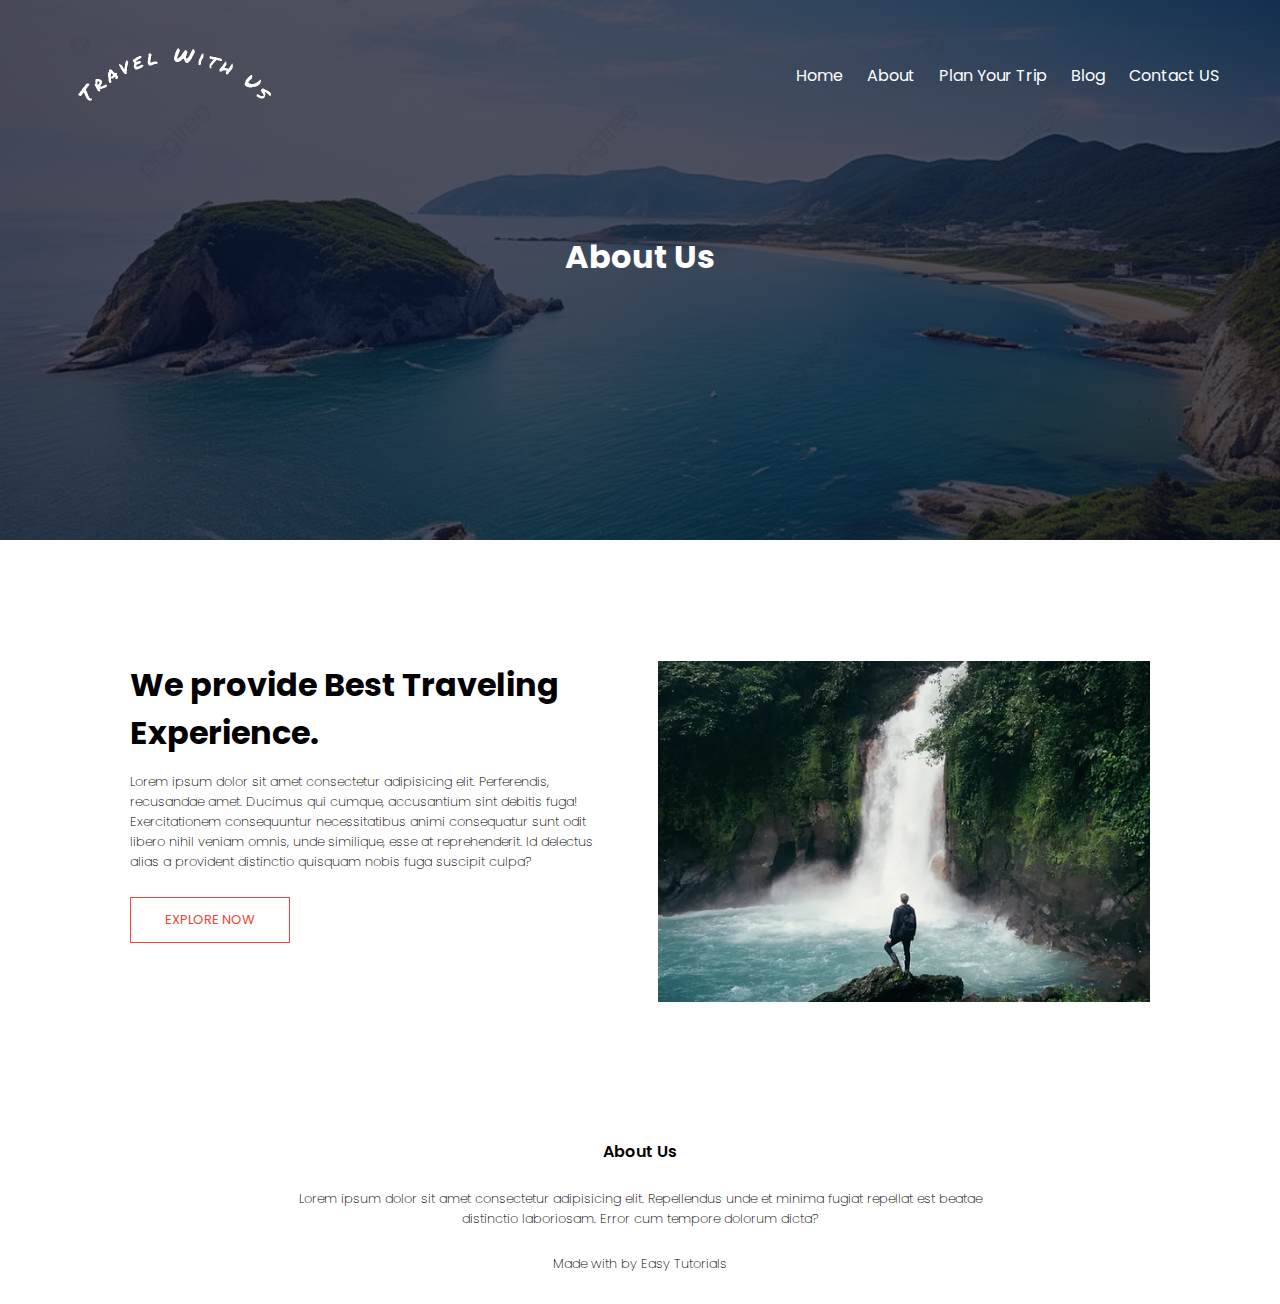
<file: about.html>
<!DOCTYPE html>
<html lang="en">
  <head>
    <meta charset="UTF-8" />
    <meta name="viewport" content="width=device-width, initial-scale=1.0" />
    <title>Traveling with US</title>
    <link
      rel="stylesheet"
      href="https://cdnjs.cloudflare.com/ajax/libs/font-awesome/6.4.2/css/all.min.css"
      integrity="sha512-z3gLpd7yknf1YoNbCzqRKc4qyor8gaKU1qmn+CShxbuBusANI9QpRohGBreCFkKxLhei6S9CQXFEbbKuqLg0DA=="
      crossorigin="anonymous"
      referrerpolicy="no-referrer"
    />
    <link rel="stylesheet" href="style.css" />
  </head>
  <body>
    <section>
      <div class="sub-header">
        <nav>
          <a href="index.html"><img src="imges/logo.png" alt="logo" /></a>
          <div class="nav-links" id="navLinks">
            <i class="fa-solid fa-xmark" onclick="hidemenu()"></i>
            <ul>
              <li><a href="index.html">Home</a></li>
              <li><a href="about.html">About</a></li>
              <li><a href="">Plan Your Trip</a></li>
              <li><a href="blog.html">Blog</a></li>
              <li><a href="">Contact US</a></li>
            </ul>
          </div>
          <i onclick="showmenu()" class="fa-solid fa-bars"></i>
        </nav>
        <h1>About Us</h1>
    </div>
    </section>

   <!-- ----- about us content ------ -->

   <section class="about-us">
    <div class="row">
      <div class="about-col">
        <h1>We provide Best Traveling Experience.</h1>
        <p>Lorem ipsum dolor sit amet consectetur adipisicing elit. Perferendis, recusandae amet. Ducimus qui cumque, accusantium sint debitis fuga! Exercitationem consequuntur necessitatibus animi consequatur sunt odit libero nihil veniam omnis, unde similique, esse at reprehenderit. Id delectus alias a provident distinctio quisquam nobis fuga suscipit culpa?</p>
        <a href="" class="btn about-btn">EXPLORE NOW</a>
      </div>
      <div class="about-col">
        <img src="imges/about.webp" alt="">
      </div>
    </div>
   </section>

    <!------- footer ------->

    <section class="footer">
      <h4>About Us</h4>
      <p>
        Lorem ipsum dolor sit amet consectetur adipisicing elit. Repellendus
        unde et minima fugiat repellat est beatae <br />distinctio laboriosam.
        Error cum tempore dolorum dicta?
      </p>
      <div class="icons">
        <i class="fa-brands fa fa-facebook-f"></i>
        <i class="fa-brands fa fa-instagram"></i>
        <i class="fa-brands fa fa-twitter"></i>
        <i class="fa-brands fa fa-linkedin-in"></i>
      </div>
      <p>Made with <i class="fa-regular fa fa-heart"></i> by Easy Tutorials</p>
    </section>

    <!--------JS for Toggle menu-------->

    <script>
      var navLinks = document.getElementById("navLinks");

      function showmenu() {
        navLinks.style.right = "0";
      }
      function hidemenu() {
        navLinks.style.right = "-200px";
      }
    </script>
  </body>
</html>
</file>
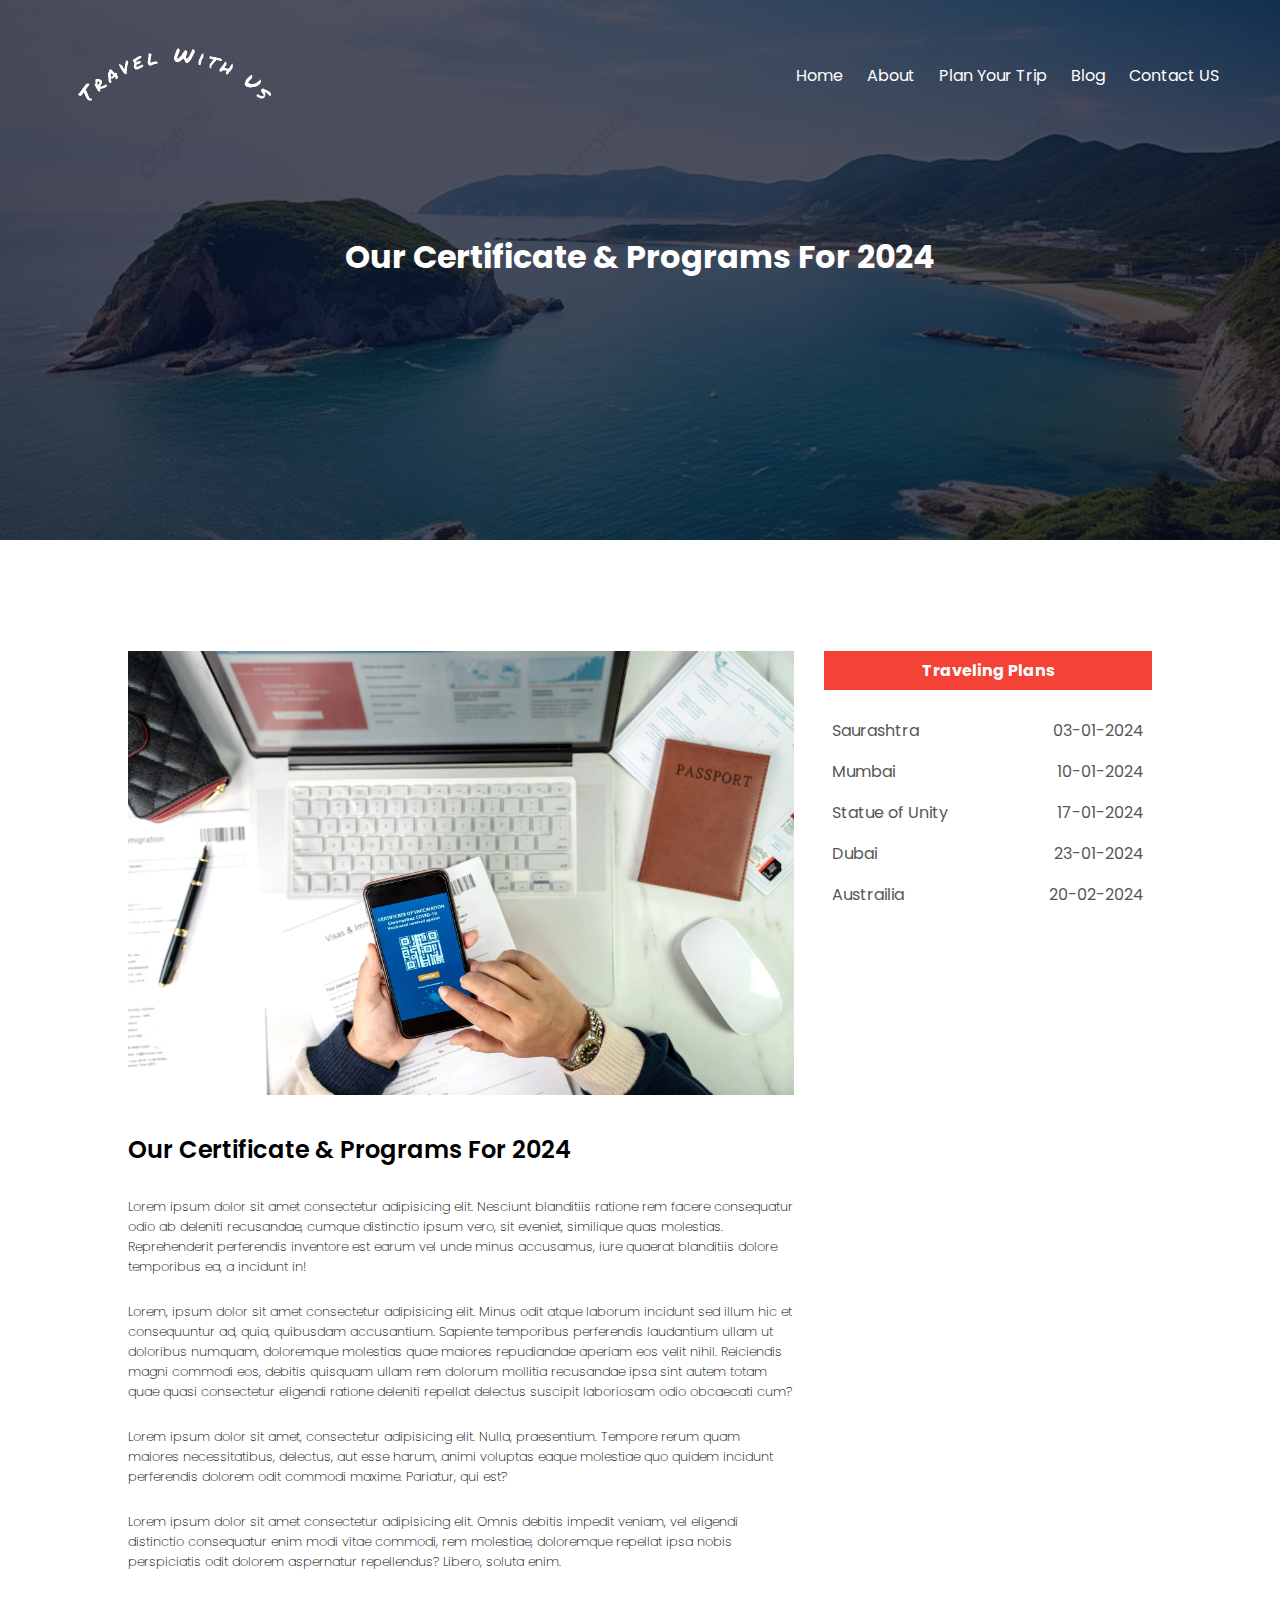
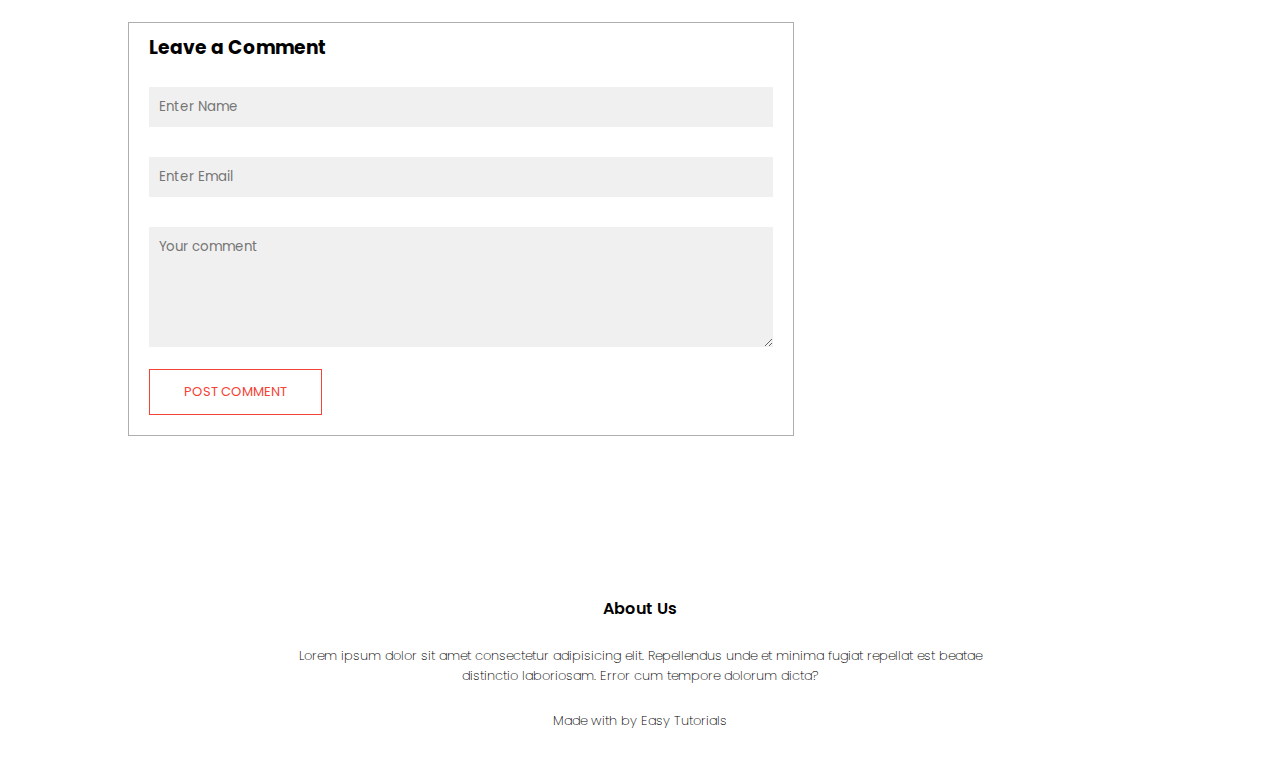
<file: blog.html>
<!DOCTYPE html>
<html lang="en">
  <head>
    <meta charset="UTF-8" />
    <meta name="viewport" content="width=device-width, initial-scale=1.0" />
    <title>Traveling with US</title>
    <link
      rel="stylesheet"
      href="https://cdnjs.cloudflare.com/ajax/libs/font-awesome/6.4.2/css/all.min.css"
      integrity="sha512-z3gLpd7yknf1YoNbCzqRKc4qyor8gaKU1qmn+CShxbuBusANI9QpRohGBreCFkKxLhei6S9CQXFEbbKuqLg0DA=="
      crossorigin="anonymous"
      referrerpolicy="no-referrer"
    />
    <link rel="stylesheet" href="style.css" />
  </head>
  <body>
    <section>
      <div class="sub-header">
        <nav>
          <a href="index.html"><img src="imges/logo.png" alt="logo" /></a>
          <div class="nav-links" id="navLinks">
            <i class="fa-solid fa-xmark" onclick="hidemenu()"></i>
            <ul>
              <li><a href="index.html">Home</a></li>
              <li><a href="about.html">About</a></li>
              <li><a href="">Plan Your Trip</a></li>
              <li><a href="blog.html">Blog</a></li>
              <li><a href="">Contact US</a></li>
            </ul>
          </div>
          <i onclick="showmenu()" class="fa-solid fa-bars"></i>
        </nav>
        <h1>Our Certificate & Programs For 2024</h1>
    </div>
    </section>
    
    <!------- Blog Page content ------->

    <section class="blog-content">
      <div class="row">
        <div class="blog-left">
          <img src="imges/certificate.webp" alt="">
          <h2>Our Certificate & Programs For 2024</h2>
          <p>Lorem ipsum dolor sit amet consectetur adipisicing elit. Nesciunt blanditiis ratione rem facere consequatur odio ab deleniti recusandae, cumque distinctio ipsum vero, sit eveniet, similique quas molestias. Reprehenderit perferendis inventore est earum vel unde minus accusamus, iure quaerat blanditiis dolore temporibus ea, a incidunt in!</p>
          <br>
          <p>Lorem, ipsum dolor sit amet consectetur adipisicing elit. Minus odit atque laborum incidunt sed illum hic et consequuntur ad, quia, quibusdam accusantium. Sapiente temporibus perferendis laudantium ullam ut doloribus numquam, doloremque molestias quae maiores repudiandae aperiam eos velit nihil. Reiciendis magni commodi eos, debitis quisquam ullam rem dolorum mollitia recusandae ipsa sint autem totam quae quasi consectetur eligendi ratione deleniti repellat delectus suscipit laboriosam odio obcaecati cum?            
          </p>
          <br>
          <p>Lorem ipsum dolor sit amet, consectetur adipisicing elit. Nulla, praesentium. Tempore rerum quam maiores necessitatibus, delectus, aut esse harum, animi voluptas eaque molestiae quo quidem incidunt perferendis dolorem odit commodi maxime. Pariatur, qui est?</p>
          <br>
          <p>Lorem ipsum dolor sit amet consectetur adipisicing elit. Omnis debitis impedit veniam, vel eligendi distinctio consequatur enim modi vitae commodi, rem molestiae, doloremque repellat ipsa nobis perspiciatis odit dolorem aspernatur repellendus? Libero, soluta enim.</p>
          <div class="comment-box">
            <h3>Leave a Comment</h3>
  
            <form class="comment-form">
              <input type="text" placeholder="Enter Name">
              <input type="email" placeholder="Enter Email">
              <textarea rows="5" placeholder="Your comment"></textarea>
              <button type="submit" class="btn about-btn">POST COMMENT</button>
            </form>
          </div>


          
          
          
        </div>
        <div class="blog-right">
          <h3>Traveling Plans</h3>
          <div>
            <span>Saurashtra</span>
            <span>03-01-2024</span>
          </div>
          <div>
            <span>Mumbai</span>
            <span>10-01-2024</span>
          </div>
          <div>
            <span>Statue of Unity</span>
            <span>17-01-2024</span>
          </div>
          <div>
            <span>Dubai</span>
            <span>23-01-2024</span>
          </div>
          <div>
            <span>Austrailia</span>
            <span>20-02-2024</span>
          </div>

        </div>
      </div>
    </section>

    <!------- footer ------->

    <section class="footer">
      <h4>About Us</h4>
      <p>
        Lorem ipsum dolor sit amet consectetur adipisicing elit. Repellendus
        unde et minima fugiat repellat est beatae <br />distinctio laboriosam.
        Error cum tempore dolorum dicta?
      </p>
      <div class="icons">
        <i class="fa-brands fa fa-facebook-f"></i>
        <i class="fa-brands fa fa-instagram"></i>
        <i class="fa-brands fa fa-twitter"></i>
        <i class="fa-brands fa fa-linkedin-in"></i>
      </div>
      <p>Made with <i class="fa-regular fa fa-heart"></i> by Easy Tutorials</p>
    </section>

    <!--------JS for Toggle menu-------->

    <script>
      var navLinks = document.getElementById("navLinks");

      function showmenu() {
        navLinks.style.right = "0";
      }
      function hidemenu() {
        navLinks.style.right = "-200px";
      }
    </script>
  </body>
</html>
</file>
<file: style.css>
@import url("https://fonts.googleapis.com/css2?family=Poppins:wght@100;200;300;400;600;700&display=swap");

* {
  margin: 0;
  padding: 0;
  font-family: "Poppins", sans-serif;
  border: border-box;
}

.header {
  height: 100vh;
  width: 100%;
  background-image: linear-gradient(rgba(4, 9, 30, 0.7), rgba(4, 9, 30, 0.7)),
    url(imges/banner.jpg);
  background-position: 5px;
  background-size: cover;
  position: relative;
}

nav {
  display: flex;
  padding: 2% 4%;
  align-items: center;
  justify-content: space-between;
}

nav img {
  width: 250px;
}
.nav-links ul li {
  display: inline-block;
  list-style: none;
  padding: 10px;
  position: relative;
}
.nav-links ul li a {
  color: white;
  text-decoration: none;
}
.nav-links ul li::after {
  content: "";
  width: 0%;
  height: 2px;
  background: #f44336;
  display: block;
  margin: auto;
  transition: 0.5s;
}
.nav-links ul li:hover::after {
  width: 100%;
}
.text-box {
  width: 90%;
  color: white;
  position: absolute;
  top: 50%;
  left: 50%;
  transform: translate(-50%, -50%);
  text-align: center;
}
.text-box h1 {
  font-size: 52px;
}
.text-box p {
  font-size: 14px;
  margin: 15px 0 30px;
}
.btn {
  display: inline-block;
  text-decoration: none;
  color: white;
  border: 1px solid white;
  padding: 12px 34px;
  font-size: 13px;
  background: transparent;
  position: relative;
  cursor: pointer;
}
.btn:hover {
  border: 1px solid rgb(212, 112, 49);
  background: rgb(211, 97, 26);
  transition: 1.3s;
}
nav .fa-solid {
  display: none;
}

@media (max-width: 760px) {
  .text-box h1 {
    font-size: 25px;
  }
  .nav-links ul li {
    display: block;
  }
  .fa-solid {
    margin-left: 1px;
    color: #ae9f9f;
  }
  .nav-links {
    position: absolute;
    background: rgb(24, 16, 16);
    height: 100vh;
    width: 200px;
    top: 0;
    right: 0;
    text-align: center;
    z-index: 2;
    transition: 1.1s;
  }
  nav .fa-solid {
    display: block;
    color: rgba(255, 255, 255, 0.84);
    text-align: left;
    margin: 10px;
    font-size: 22px;
    cursor: pointer;
  }
}

/* ------Plans We offer------- */

div .PlanImgs {
  min-width: 100%;
  height: 30vh;
  border-radius: 15px;
  display: block;
}
p {
  font-weight: 200;
  font-size: 13px;
}
.plans {
  background: #f0ecec;
}
.plans h1 {
  text-align: center;
  padding-top: 25px;
  font-size: 35px;
}
.plans p {
  text-align: center;
  font-size: 16px;
}

.row {
  display: flex;
  justify-content: space-between;
  padding-top: 5%;
}

.plans .card {
  /* border: 1px solid black; */
  border-radius: 15px;
  /* flex-basis: 33%; */
  margin: 50px;
  padding: 5px 5px 20px;
  box-shadow: 7px 7px 20px #ae9f9f;
  transition: 1s;
  background: white;
  cursor: pointer;
}
.plans .card p {
  text-align: left;
  padding: 5px;
  padding-bottom: 25px;
  font-size: 12px;
}

.plans .card:hover {
  box-shadow: 0px 0px 40px rgb(0, 0, 0);
}
.LocationName {
  text-align: center;
}
.plans .row span {
  font-size: 11px;
  border: 1px black;
  color: #f44336;
  padding: 1px 3px;
}
.plans .Learn {
  text-decoration: none;
  border-top: 1px solid;
  color: maroon;
}

@media screen and (max-width: 760px) {
  .row {
    flex-direction: column;
  }
  div .PlanImgs {
    display: block;
    width: 100%;
    height: 10vh;
    height: 200px;
    border-radius: 15px;
  }
  .card p {
    text-align: left;
    padding: 5px;
    padding-bottom: 25px;
    font-size: 12px;
    max-width: 70vw;
  }
}

/* ------ testimonials ----- */

.testimonials {
  width: 80%;
  margin: auto;
  padding-top: 100px;
  text-align: center;
}
.testimonials-col {
  display: flex;
  flex-basis: 44%;
  border-radius: 10px;
  margin-bottom: 5%;
  text-align: left;
  background: #fff3f3;
  padding: 25px;
  cursor: pointer;
}
.testimonials-col img {
  height: 40px;
  margin-left: 5px;
  margin-right: 30px;
  border-radius: 50%;
}

.testimonials-col p {
  font-size: 12px;
}
.testimonials-col h3 {
  padding-top: 10px;
}
.testimonials-col .fa {
  color: #f44336;
}

@media (max-width: 760px) {
  .testimonials-col img {
    margin-left: 0px;
    margin-right: 15px;
  }
}

/* ------ Call to Action ------ */

.cta {
  margin: 100px auto;
  height: 30vh;
  width: 80%;
  background-image: linear-gradient(rgba(0, 0, 0, 0.7), rgba(0, 0, 0, 0.7)),
    url(imges/banner2.webp);
  background-position: center;
  background-size: cover;
  border-radius: 10px;
  text-align: center;
  padding: 100px 0;
}
.cta h1 {
  color: white;
  margin-bottom: 40px;
  padding: 0;
}
@media (max-width: 760px) {
  .cta h1 {
    font-size: 20px;
  }
}

/* ------- footer ------- */

.footer {
  width: 100%;
  text-align: center;
  padding: 30px 0;
}
.footer h4 {
  margin-bottom: 25px;
  margin-top: 20px;
  font-weight: 600;
}
.icons .fa {
  color: #f44336;
  margin: 0 13px;
  cursor: pointer;
  padding: 18px 0;
}
.fa-heart {
  color: #f44336;
}

/*------ About Us Page ------ */

.sub-header{
    height: 60vh;
    width: 100%;
    background-image: linear-gradient(rgba(4, 9, 30, 0.7), rgba(4, 9, 30, 0.7)),url(imges/about_BG.jpg);
    background-position: center;
    background-size: cover;
    text-align: center;
    color: white;
}
.sub-header h1{
  margin-top: 80px;
}
.about-us{
  width: 80%;
  margin: auto;
  padding-top: 40px;
  padding-bottom: 50px;
}
.about-col{
  flex-basis: 48%;
  padding: 30px 2px ;
}
.about-col img{
  width: 100%;
}
.about-col h1{
  padding-top: 0;
}
.about-col p{
  padding: 15px 0 25px;
}
.about-btn{
  border: 1px solid #f44336;
  background: transparent;
  color: #f44336;
}
.about-btn:hover{
  color: white;
}

/* ------blog content----- */

.blog-content{
  width: 80%;
  margin: auto;
  padding: 60px 0;
}
.blog-left{
  flex-basis: 65%;
}
.blog-left img{
  width: 100%;
}
.blog-left h2{
    font-weight: 600;
    margin: 30px 0;
}
.blog-left p{
  padding: 0;
}
.blog-right{
  flex-basis: 32%;
}
.blog-right h3{
  background: #f44336;
  color: white;
  padding: 7px 0;
  font-size: 16px;
  margin-bottom: 20px;
  text-align: center;
}
.blog-right div{
  display: flex;
  align-items: center;
  justify-content: space-between;
  color:#575656 ;
  padding: 8px;
  box-sizing: border-box;
}
.comment-box{
  border: 1px solid rgb(174, 174, 174);
  margin: 50px 0;
  padding: 10px 20px;
}
.comment-box h3{
    text-align: left;
}
.comment-form input , .comment-form textarea{
  width: 100%;
  padding: 10px;
  margin: 15px 0;
  box-sizing: border-box;
  border: none;
  outline:none;
  background: #f0f0f0;
}
.comment-form{
  margin: 10px 0;
}
@media (max-width:760px) {
  .sub-header h1{
    font-size: 24px;
  }
}
</file>
